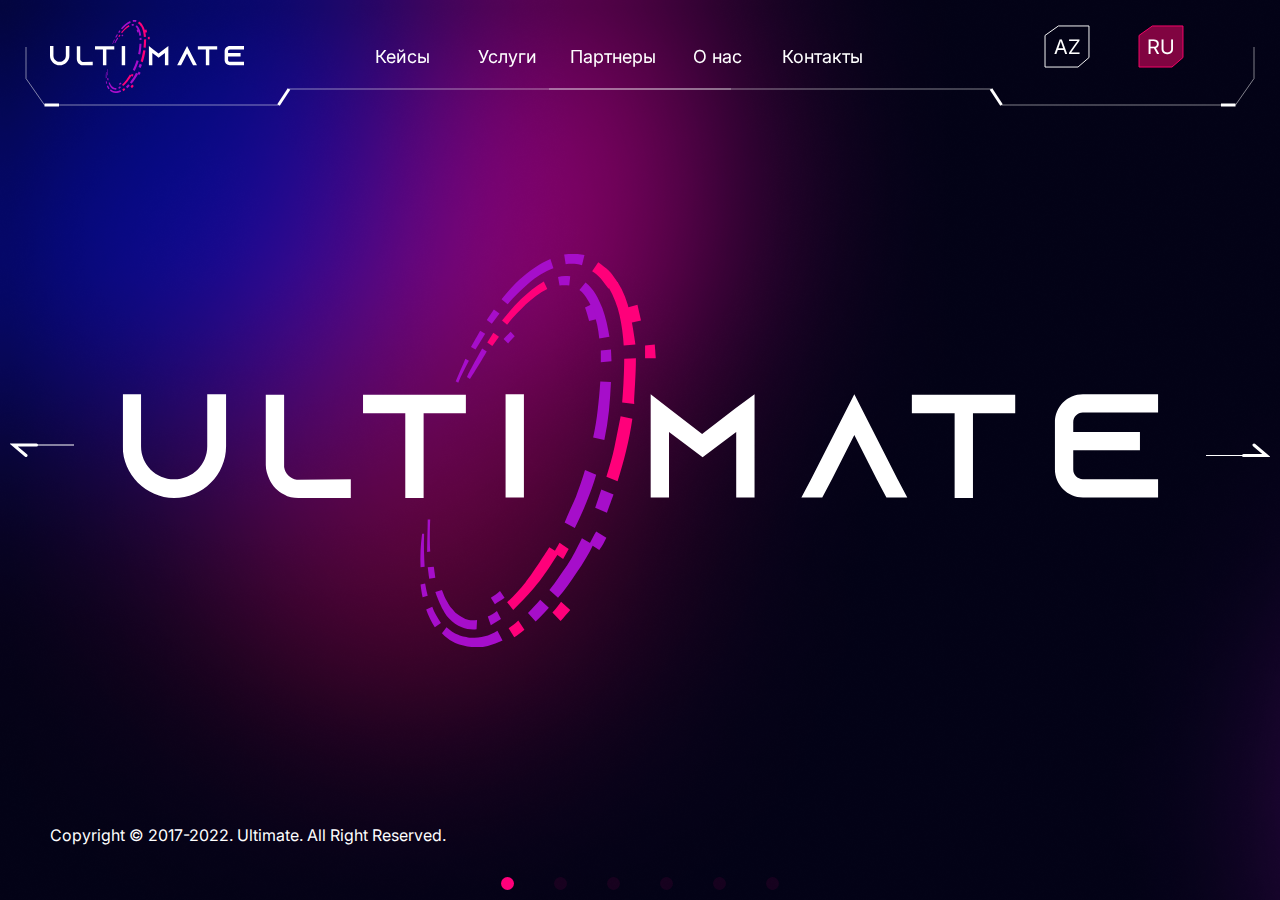
<file: index.html>
<!DOCTYPE html>
<html lang="en">

<head>
  <meta charset="UTF-8">
  <meta http-equiv="X-UA-Compatible" content="IE=edge">
  <meta name="viewport" content="width=device-width, initial-scale=1.0">
  <title>Ultimate</title>

  <link rel="shortcut icon" href="./img/icon.svg" type="image/x-icon">
  <!-- Link Swiper's CSS -->
  <link rel="stylesheet" href="https://cdn.jsdelivr.net/npm/swiper@9/swiper-bundle.min.css" />
  <!--------->

  <link rel="stylesheet" href="./style/swiper.css">
  <link rel="stylesheet" href="./style/style.css">
</head>

<body>
  <div class="main_wrapper">

    <!---image top left---->
    <img class="top_image__left" src="./img/line_left.svg" alt="">
    <!---image top right---->
    <img class="top_image__right" src="./img/line_right.svg" alt="">
    <!---main header----->
    <nav class="navbar_wrapper">
      <div class="navbar_container">
        <!----logo & nav---->
        <div class="navbar__logo_nav_wrapper">
          <a  href="#slide1" class="navbar__logo">
            <img src="./img/small_logo.svg" alt="">
          </a>

          <div class="navbar__navigation">
            <div class="navbar__navigation_wrapper">
              <div class="navbar__navigation_element">
                <a href="#slide2" id="nav_content" ></a>
              </div>
              <div class="navbar__navigation_element">
                <a href="#slide3" id="nav_content" ></a>
              </div>
              <div class="navbar__navigation_element">
                <a href="#slide4" id="nav_content" ></a>
              </div>
              <div class="navbar__navigation_element">
                <a href="#slide5" id="nav_content" ></a>
              </div>
              <div class="navbar__navigation_element">
                <a href="#slide6" id="nav_content" ></a>
              </div>
            </div>
          </div>


        </div>
        <!----languages----->
        <div class="navbar__languages">
          <div class="navbar__languages__wrapper">
            <div id="language_az" class="navbar__language__element">
              <img id="language_az_img" class="language_image" src="./img/language_deactive.svg" alt="">
              <p>AZ</p>
            </div>
            <div id="language_ru" class="navbar__language__element navbar__language__element_active">
              <img id="language_ru_img" class="language_image" src="./img/language_active.svg" alt="">
              <p>RU</p>
            </div>
          </div>
        </div>
      </div>
    </nav>

    <!-- Swiper -->
    <div class="swiper mySwiper">
      <div class="swiper-wrapper">
        <div data-hash="slide1" class="swiper-slide">
          <img class="slider__big_logo" src="./img/big_logo.svg" alt="">
        </div>
        <div data-hash="slide2" class="swiper-slide" >
          <p id="keys__data"></p>
        </div>
        <div data-hash="slide3" class="swiper-slide" >Slide 3</div>
        <div data-hash="slide4" class="swiper-slide" >
            dasdasd
        </div>
        <div data-hash="slide5" class="swiper-slide" >Slide 4</div>
        <div data-hash="slide6" class="swiper-slide" >Slide 5</div>
      </div>
      <div class="swiper-button-next"></div>
      <div class="swiper-button-prev"></div>
      <div class="swiper-pagination"></div>
    </div>
    <!----footer---->
    <footer class="footer_wrapper">
      <div class="footer__container">
        <div class="footer__content">
          <p>Copyright © 2017-2022. Ultimate. All Right Reserved.</p>
        </div>
      </div>
    </footer>


  </div>








  <!-- Swiper JS -->
  <script src="https://cdn.jsdelivr.net/npm/swiper@9/swiper-bundle.min.js"></script>

  <!-- Initialize Swiper -->
  <script>
    var swiper = new Swiper(".mySwiper", {
      hashNavigation: {
        watchState: true,
      },
      slidesPerView: 1,
      spaceBetween: 0,
      loop: true,
      pagination: {
        el: ".swiper-pagination",
        clickable: true,
      },
      navigation: {
        nextEl: ".swiper-button-next",
        prevEl: ".swiper-button-prev",
      },
    });












    // JavaScript used to set randomness for particles.
// Could be done via SSR

const RANDOM = (min, max) => Math.floor(Math.random() * (max - min + 1) + min);
const PARTICLES = document.querySelectorAll('.particle');
PARTICLES.forEach(P => {
  P.setAttribute('style', `
		--x: ${RANDOM(20, 80)};
		--y: ${RANDOM(20, 80)};
		--duration: ${RANDOM(6, 20)};
		--delay: ${RANDOM(1, 10)};
		--alpha: ${RANDOM(40, 90) / 100};
		--origin-x: ${Math.random() > 0.5 ? RANDOM(300, 800) * -1 : RANDOM(300, 800)}%;
		--origin-y: ${Math.random() > 0.5 ? RANDOM(300, 800) * -1 : RANDOM(300, 800)}%;
		--size: ${RANDOM(40, 90) / 100};
	`);
});
  </script>


  <script src="./script/app.js"></script>
</body>

</html>
</file>
<file: style/style.css>
@import url('https://fonts.googleapis.com/css2?family=Inter:wght@100;200;300;400;500;600;700&display=swap');
* {
  padding: 0;
  margin: 0;
  border: 0;
}

*,
*:before,
*:after {
  -moz-box-sizing: border-box;
  -webkit-box-sizing: border-box;
  box-sizing: border-box;
}

:focus,
:active {
  outline: none;
}

a:focus,
a:active {
  outline: none;
}

nav,
footer,
header,
aside {
  display: block;
}

html,
body {
  height: 100%;
  width: 100%;
  font-size: 100%;
  line-height: 1;
  font-size: 14px;
  -ms-text-size-adjust: 100%;
  -moz-text-size-adjust: 100%;
  -webkit-text-size-adjust: 100%;
font-family: 'Inter', sans-serif;
}

body.lock {
  overflow: hidden;
}

input,
button,
textarea {
  font-family: inherit;
}

input::-ms-clear {
  display: none;
}

button {
  cursor: pointer;
}

button::-ms-focus-inner {
  padding: 0;
  border: 0;
}

a,
a:visited {
  text-decoration: none;
}

a:hover {
  text-decoration: none;
}

ul li {
  list-style: none;
}

img {
  vertical-align: top;
}

h1,
h2,
h3,
h4,
h5,
h6 {
  font-size: inherit;
  font-weight: 400;
}
.main_wrapper{
  width: 100%;
  height: 100vh;
  position: relative;
  background-image: url('../img/Background.png');
}


/****************/

.top_image__left{
  position: absolute;
  left: 25px;
  top: 47px;
}
.top_image__right{
  position: absolute;
  right: 25px;
  top: 47px;
}
.navbar_wrapper {

  width: 100%;
  position: absolute;
  z-index: 2;
}
.navbar_container {
  width: 100%;
  height: 100%;
  padding: 0px 96px 0px 50px;


  display: flex;
    justify-content: space-between;
  align-items: center;
}
.navbar__logo_nav_wrapper {
  padding-top: 20px;
  display: flex;
  align-items: center;

}
.navbar__logo {
	display: block;
  width: 194px;
  height: 73px;
}
.navbar__logo img{
    width: 194px;
  height: 73px;
}
.navbar__navigation {
  margin-left: 106px;
}
.navbar__navigation_wrapper {
  display: flex;
}
.navbar__navigation_element {
	text-align: center;
	width: 105px;
	overflow: hidden;
	position: relative;
}
.navbar__navigation_element a {
font-family: 'Inter', sans-serif;
font-size: 18px;
font-weight: 400;
line-height: 24px;
letter-spacing: 0em;
color: #fff;
cursor: pointer;
display: block;

}
.navbar__navigation_element a:hover{
	text-shadow: 0px 0px 5px #fff;
}
.navbar_animation{
	animation: navbar_animation 1s;
}
@keyframes navbar_animation {
	0% {
		opacity: 0;
	}
	100% {
		opacity: 1;
	}
  }





.navbar__languages {

  width: 140px;
  height: 43px;
}
.navbar__languages__wrapper {
  width: 100%;
  height: 100%;
  display: flex;
  justify-content: space-between;
}
.navbar__language__element {
  position: relative;

    height: 43px;
  width: 46px;
  display: flex;
  align-items: center;
  justify-content: center;
  cursor: pointer;
}
.navbar__language__element img {
	z-index: 1;
}
.navbar__language__element p{
	z-index: 2;
}
.language_image{

}
.navbar__language__element_active{

}
.navbar__language__element img {
  position: absolute;
  height: 43px;
  width: 46px;
}
.navbar__language__element  p {
font-family: 'Inter', sans-serif;
font-size: 20px;
font-weight: 400;
line-height: 24px;
letter-spacing: 0em;
text-align: left;
color: #fff;
}



.swiper {
}
.mySwiper {
  z-index: 1;
  color: #fff;
  margin-bottom: 35px;
}
.swiper-wrapper {
}
.slider__big_logo{
  width: 1037px;
  height: 393px;
}
.swiper-slide {
}
.swiper-button-next {
}
.swiper-button-prev {
}
.swiper-pagination {
}
.footer_wrapper {
  position: absolute;
  bottom: 20px;
width: 100%;
padding: 0px 0px 35px 50px;
}
.footer__container {

}
.footer__content {
font-family: 'Inter', sans-serif;
font-size: 16px;
font-weight: 400;
line-height: 19px;
letter-spacing: 0em;
text-align: left;
color: #fff;
}



.swiper-pagination-bullet{
  background-color: rgba(255, 0, 122, 0.4);
  width: 13px;
  height: 13px;
  margin-left: 15px;
}
.swiper-pagination-bullet-active {
     background-color: #FF007A !important;
}
:root {
  --swiper-pagination-bullet-horizontal-gap: 20px;
}











:root {
	--transition: 0.25s;
	--spark: 1.8s;
}

.sparkle-button_container {
	--active: 0;
	background: hsl(
		260
		calc(var(--active) * 97%)
		6%
	);
	display: grid;
	place-items: center;
	min-height: 100vh;
	font-family: system-ui, sans-serif;
	transition: background var(--transition);
	overflow: hidden;
}

button {
	--cut: 0.1em;
	--active: 0;
	--bg:
		radial-gradient(
			40% 50% at center 100%,
			hsl(270 calc(var(--active) * 97%) 72% / var(--active)),
			transparent
		),
		radial-gradient(
			80% 100% at center 120%,
			hsl(260 calc(var(--active) * 97%) 70% / var(--active)),
			transparent
		),
		hsl(260 calc(var(--active) * 97%) calc((var(--active) * 44%) + 12%));
	background: var(--bg);
	font-size: 2rem;
	font-weight: 500;
	border: 0;
	cursor: pointer;
	padding: 0.9em 1.3em;
	display: flex;
	align-items: center;
	gap: 0.25em;
	white-space: nowrap;
	border-radius: 100px;
	position: relative;
	box-shadow:
		0 0 calc(var(--active) * 6em) calc(var(--active) * 3em) hsl(289 87% 42% / 0.75),
		0 0.05em 0 0 hsl(260 calc(var(--active) * 97%) calc((var(--active) * 50%) + 30%)) inset,
		0 -0.05em 0 0 hsl(260 calc(var(--active) * 97%) calc(var(--active) * 60%)) inset;
	transition: box-shadow var(--transition), scale var(--transition), background var(--transition);
	scale: calc(1 + (var(--active) * 0.1));
}

button:active {
  scale: 1;
}

svg {
	overflow: visible !important;
}

.sparkle path {
	color: hsl(0 0% calc((var(--active, 0) * 70%) + var(--base)));
	transform-box: fill-box;
	transform-origin: center;
	fill: currentColor;
	stroke: currentColor;
	animation-delay: calc((var(--transition) * 1.5) + (var(--delay) * 1s));
	animation-duration: 0.6s;
	transition: color var(--transition);
}

button:is(:hover, :focus-visible) path {
	animation-name: bounce;
}

@keyframes bounce {
	35%, 65% {
		scale: var(--scale);
	}
}
.sparkle path:nth-of-type(1) {
	--scale: 0.5;
	--delay: 0.1;
	--base: 40%;
}

.sparkle path:nth-of-type(2) {
	--scale: 1.5;
	--delay: 0.2;
	--base: 20%;
}

.sparkle path:nth-of-type(3) {
	--scale: 2.5;
	--delay: 0.35;
	--base: 30%;
}

button:before {
	content: "";
	position: absolute;
	inset: -0.25em;
	z-index: -1;
	border: 0.25em solid hsl(260 97% 50% / 0.5);
	border-radius: 100px;
	opacity: var(--active, 0);
	transition: opacity var(--transition);
}

.spark {
	position: absolute;
	inset: 0;
	border-radius: 100px;
	rotate: 0deg;
	overflow: hidden;
	mask: linear-gradient(white, transparent 50%);
	animation: flip calc(var(--spark) * 2) infinite steps(2, end);
}

@keyframes flip {
	to {
		rotate: 360deg;
	}
}

.spark:before {
	content: "";
	position: absolute;
	width: 200%;
	aspect-ratio: 1;
	top: 0%;
	left: 50%;
	z-index: -1;
	translate: -50% -15%;
	rotate: 0;
	transform: rotate(-90deg);
	opacity: calc((var(--active)) + 0.4);
	background: conic-gradient(
		from 0deg,
		transparent 0 340deg,
		white 360deg
	);
	transition: opacity var(--transition);
	animation: rotate var(--spark) linear infinite both;
}

.spark:after {
	content: "";
	position: absolute;
	inset: var(--cut);
	border-radius: 100px;
}

.backdrop {
	position: absolute;
	inset: var(--cut);
	background: var(--bg);
	border-radius: 100px;
	transition: background var(--transition);
}

@keyframes rotate {
	to {
		transform: rotate(90deg);
	}
}



@supports(selector(:has(:is(+ *)))) {
	body:has(button:is(:hover, :focus-visible)) {
		--active: 1;
		--play-state: running;
	}
	.bodydrop {
		display: none;
	}
}

button:is(:hover, :focus-visible) ~ :is(.bodydrop, .particle-pen) {
	--active: 1;
	--play-state: runnin;
}

.bodydrop {
	background: hsl(
		260
		calc(var(--active) * 97%)
		6%
	);
	position: fixed;
	inset: 0;
	z-index: -1
}



button:is(:hover, :focus-visible) {
	--active: 1;
	--play-state: running;
}


.sparkle-button {
	position: relative;
}

.particle-pen {
	position: absolute;
	width: 200%;
	aspect-ratio: 1;
	top: 50%;
	left: 50%;
	translate: -50% -50%;
	-webkit-mask: radial-gradient(white, transparent 65%);
	z-index: -1;
	opacity: var(--active, 0);
	transition: opacity var(--transition);
}

.particle {
	fill: white;
	width: calc(var(--size, 0.25) * 1rem);
	aspect-ratio: 1;
	position: absolute;
	top: calc(var(--y) * 1%);
	left: calc(var(--x) * 1%);
	opacity: var(--alpha, 1);
	animation: float-out calc(var(--duration, 1) * 1s) calc(var(--delay) * -1s) infinite linear;
	transform-origin: var(--origin-x, 1000%) var(--origin-y, 1000%);
	z-index: -1;
	animation-play-state: var(--play-state, paused);
}

.particle path {
	fill: hsl(0 0% 90%);
	stroke: none;
}

.particle:nth-of-type(even) {
	animation-direction: reverse;
}

@keyframes float-out {
	to {
		rotate: 360deg;
	}
}

.text {
	translate: 2% -6%;
	letter-spacing: 0.01ch;
	background: linear-gradient(90deg, hsl(0 0% calc((var(--active) * 100%) + 65%)), hsl(0 0% calc((var(--active) * 100%) + 26%)));
	-webkit-background-clip: text;
	color: transparent;
	transition: background var(--transition);
}

button svg {
	inline-size: 1.25em;
	translate: -25% -5%;
}
</file>
